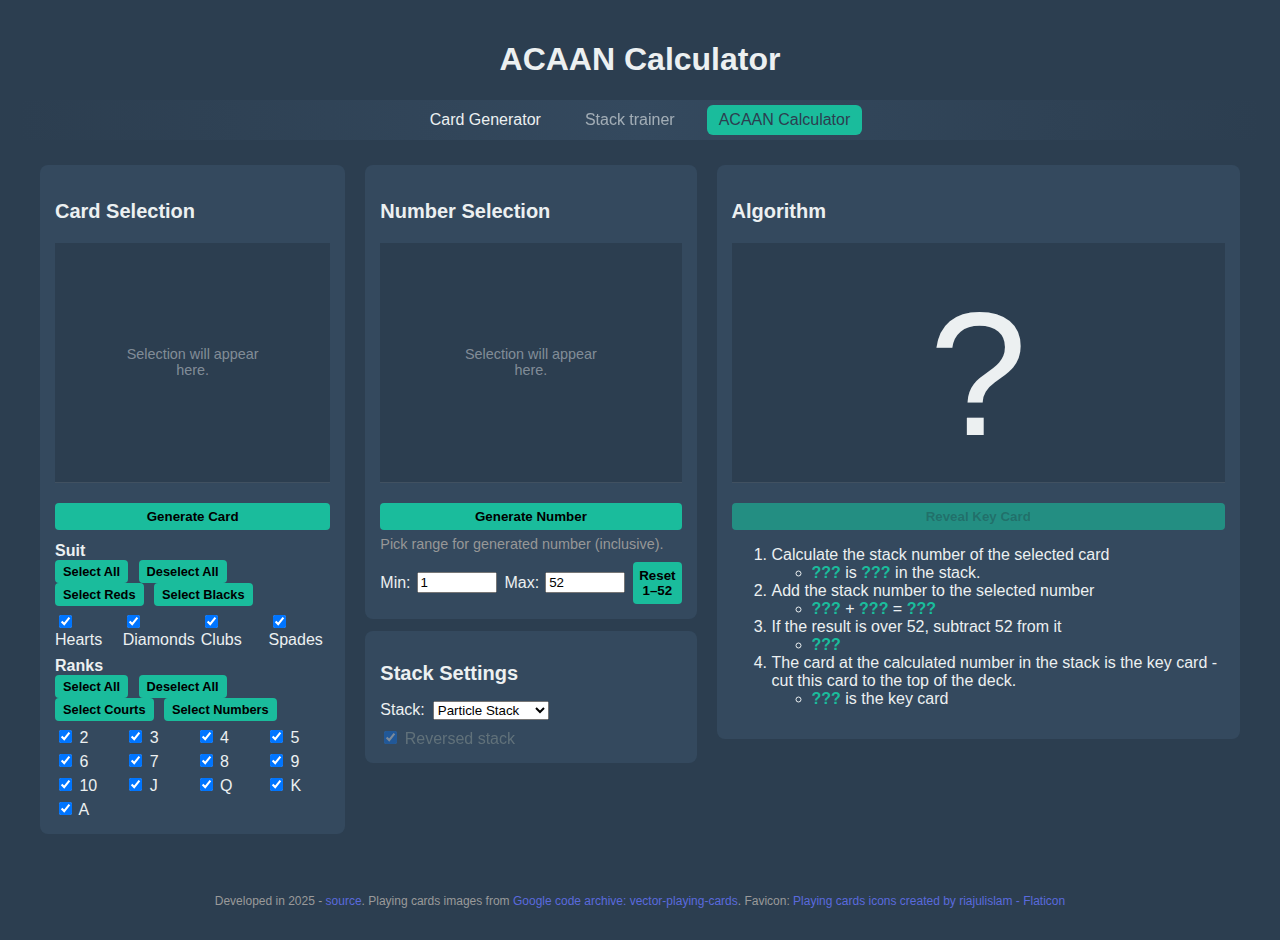
<file: acaan.html>
<html>
<head>

    <!-- Favicon -->
<link rel="icon" type="image/png" href="images/favicon.png"/>
<!--  -->

    <link rel="stylesheet" href="style/site.css">
    <link rel="stylesheet" href="style/nav.css">
    <link rel="stylesheet" href="style/footer.css">
    <link rel="stylesheet" href="style/cards.css">
    <style>

.content{
    margin-top: 25px;
}

.cards:empty::before {

    content: "Selection will appear here.";

}
.dyn-txt{
    font-weight: bold;
    color:  #1abc9c; 
;
}

.keycard-slot-txt{
    font-size: 11em;
}

.disabled-btn{
    opacity: 0.6;
    cursor: not-allowed;
}

    </style>

    <title>ACAAN helper</title>
</head>
<body>
    <h1>ACAAN Calculator</h1>
<nav class="top-nav">
    <div class="nav-links">
        <a class="nav-button" href="cards.html">Card Generator</a>
        <a class="nav-button dead-link" href="stack.html">Stack trainer</a>
        <a class="active-page">ACAAN Calculator</a>
    </div>
</nav>
<div class="content">
<div class="panels">
    <!-- Left column: Card generation -->
    <div class="panel">
        <p class="panel-titles">Card Selection</p>
        <div class="card-tray">
            <div class="cards" id="cards"></div>
        </div>
        <button id="cardGenBut" style="display:block;width:100%">Generate Card</button>

        <div class="card-options" style="margin-top:12px;">
            <div class="options-group">
                <strong>Suit</strong>
                <div class="select-buttons">
                    <button type="button" id="selectAllSuits">Select All</button>
                    <button type="button" id="deselectAllSuits">Deselect All</button>
                    <button type="button" id="selectReds">Select Reds</button>
                    <button type="button" id="selectBlacks">Select Blacks</button>
                </div>
                <div class="grid-modal-check-boxes" style="margin-top:6px;">
                    <label><input type="checkbox" class="suit" value="hearts" checked> Hearts</label>
                    <label><input type="checkbox" class="suit" value="diamonds" checked> Diamonds</label>
                    <label><input type="checkbox" class="suit" value="clubs" checked> Clubs</label>
                    <label><input type="checkbox" class="suit" value="spades" checked> Spades</label>
                </div>
            </div>

            <div class="options-group" style="margin-top:8px;">
                <strong>Ranks</strong>
                <div class="select-buttons">
                    <button type="button" id="selectAllRanks">Select All</button>
                    <button type="button" id="deselectAllRanks">Deselect All</button>
                    <button type="button" id="selectAllCourtsRanks">Select Courts</button>
                    <button type="button" id="selectAllNumsRanks">Select Numbers</button>
                </div>
                <div class="grid-modal-check-boxes" id="rankCheckboxes" style="margin-top:6px;"></div>
            </div>

        </div>
    </div>

    <!-- Middle column: Number panel with Stack settings underneath -->
    <div style="display:flex;flex-direction:column;gap:12px;">
        <div class="panel">
            <p class="panel-titles">Number Selection</p>
            <div class="card-tray" style="margin-top:6px;">
                <div class="cards" id="numberDisplay"></div>
            </div>
            <button id="numGenBtn" style="display:block;width:100%;margin-top:8px;">Generate Number</button>

            <div style="margin-top:6px; font-size:0.9em; color:#979797;">Pick range for generated number (inclusive).</div>
            <div style="margin-top:10px; display:flex; gap:8px; align-items:center;">
                <label style="display:flex;align-items:center;gap:6px;">Min:
                    <input type="number" id="numMin" value="1" min="1" style="width:80px;">
                </label>
                <label style="display:flex;align-items:center;gap:6px;">Max:
                    <input type="number" id="numMax" value="52" min="1" style="width:80px;">
                </label>
                <button id="numSetDefault" style="margin-left:auto;">Reset 1–52</button>
            </div>
        </div>

        <div class="panel stack-panel">
            <p><span class="panel-titles">Stack Settings</span></p>
            <div style="display:flex;flex-direction:column;gap:8px;">
                <div style="display:flex;align-items:center;gap:8px;">
                    <label for="stack-lst">Stack:</label>
                    <select name="stack-opt" id="stack-lst">
                        <option value="ps">Particle Stack</option>
                        <option value="newdeck">New deck order</option>
                    </select>
                </div>
                <label class="dead-link"><input type="checkbox" class="dead-link" id="rev-stack-chkbx"  value="reversed-stack" checked> Reversed stack</label>
            </div>
        </div>
    </div>

    <!-- Right column: Algorithm -->
    <div class="panel">
        <p class="panel-titles">Algorithm</p>
        <div class="card-tray">
            <div class="cards" id="keycard-slot"></div>
        </div>
        <button id="keyCardRevBtn" style="display:block;width:100%">Reveal Key Card</button>
        <ol>
            <li>Calculate the stack number of the selected card
                <ul>
                    <li><span class="dyn-txt" id="selected-card">???</span> is <span class="dyn-txt secret selected-card-stack-num" data="">???</span> in the stack. </li>
                </ul>
            </li>
            <li id="c1">PLACEHOLDER</li>
            <ul>
                <li><span class="dyn-txt" id="selected-number">???</span> <span id="c1-opperator"></span> <span class="dyn-txt secret selected-card-stack-num" data="">???</span> = <span class="dyn-txt secret c1-res">???</span></li>
            </ul>
            <li id="c2">PLACEHOLDER</li>
            <ul>
                <li id="c2-calc-alt-1"><span class="dyn-txt secret c2-res">???</span></li>
                <li id="c2-calc-alt-2"><span class="dyn-txt secret c1-res">???</span> - 52 = <span class="dyn-txt secret c2-res"></span></li>
            </ul>
            <li>The card at the calculated number in the stack is the key card - cut this card to the top of the deck.
                <ul><li><span class="dyn-txt secret keycard-txt">???</span> is the key card</li></ul>
            </li>
            
        </ol>

    </div>
</div>
</div>


<footer class="footer">
Developed in 2025 - <a target="_blank" rel="noopener noreferrer" href="https://github.com/mtb-x/mtb-xgithub.io">source</a>. Playing cards images from <a target="_blank" rel="noopener noreferrer" href="https://code.google.com/archive/p/vector-playing-cards/">Google code archive: vector-playing-cards</a>. Favicon: <a target="_blank" rel="noopener noreferrer" href="https://www.flaticon.com/free-icons/playing-cards" title="playing cards icons">Playing cards icons created by riajulislam - Flaticon</a>
</footer>

<!-- <script src="scripts/modal.js"></script> -->
<script src="scripts/data.js"></script>
<!-- Include stacks BEFORE stack logic -->
<script src="stacks/new-deck-stack.js"></script>
<script src="stacks/particle.js"></script>
<script src="scripts/stack.js"></script>
<script src="scripts/cardgen.js"></script>
<script src="scripts/acaan-algo.js"></script>
<script>
/* ---------- DOM ---------- */
const rankBox = document.getElementById("rankCheckboxes");
const generateBtn = document.getElementById("cardGenBut");
const keycardBtn = document.getElementById("keyCardRevBtn");

/* ---------- INIT ---------- */
ranks.forEach(r=>{
    const lbl = document.createElement("label");
    lbl.innerHTML = `<input type="checkbox" class="rank" value="${r.v}" checked> ${r.l}`;
    rankBox.appendChild(lbl);
});

/* ---------- SELECT ALL / NONE ---------- */
document.getElementById("selectAllSuits").addEventListener("click",()=>document.querySelectorAll(".suit").forEach(c=>{c.checked=true;}));
document.getElementById("deselectAllSuits").addEventListener("click",()=>document.querySelectorAll(".suit").forEach(c=>{c.checked=false;}));
document.getElementById("selectReds").addEventListener("click",()=>document.querySelectorAll(".suit").forEach(c=>{
    if (c.value === "hearts" || c.value === "diamonds") {
        c.checked=true;
    } else {
        c.checked=false;
    }
    
}));
document.getElementById("selectBlacks").addEventListener("click",()=>document.querySelectorAll(".suit").forEach(c=>{
    if (c.value === "hearts" || c.value === "diamonds") {
        c.checked=false;
    } else {
        c.checked=true;
    }
    
}));

document.getElementById("selectAllRanks").addEventListener("click",()=>document.querySelectorAll(".rank").forEach(c=>{c.checked=true;}));
document.getElementById("deselectAllRanks").addEventListener("click",()=>document.querySelectorAll(".rank").forEach(c=>{c.checked=false;}));
document.getElementById("selectAllCourtsRanks").addEventListener("click",()=>document.querySelectorAll(".rank").forEach(c=>{
    if (c.value > 10) {
        c.checked=true;
    } else {
        c.checked=false;
    }
    // Special case for Ace
    if (c.value == 14){
        c.checked=false;
    }
    
}));
document.getElementById("selectAllNumsRanks").addEventListener("click",()=>document.querySelectorAll(".rank").forEach(c=>{
    if (c.value <= 10) {
        c.checked=true;
    } else {
        c.checked=false;
    }
    // Special case for Ace
    if (c.value == 14){
        c.checked=true;
    }
}));

// Handle key card reveal
let showingSecrets = false;
keycardBtn.addEventListener("click", ()=>{
    showingSecrets = !showingSecrets;
    document.querySelectorAll(".secret").forEach(span => {
        if (showingSecrets) {
            runAlgorithm()
            if (lastGenCard === null){
                span.textContent = "???";
            } else {
                span.textContent = span.data;
            }
        } else {
        span.textContent = "???";
        document.getElementById("c2-calc-alt-2").hidden = true;
        document.getElementById("c2-calc-alt-1").hidden = false;
        }
    });
    if (showingSecrets){
        keycardBtn.textContent = "Hide key card";
    } else {
        keycardBtn.textContent = "Reveal key card";
    }
    if (!showingSecrets){
        hideKeyCard();
    }
});

let lastGenCard = null;
let lastGenCardStackNum = null;
let lastGenNum = null;

// Initially disable the Reveal Key Card button until both a card and a number exist
function updateKeycardButtonState(){
    const ready = (lastGenCard !== null) && (lastGenNum !== null);
    if (ready){
        keycardBtn.disabled = false;
        keycardBtn.title = '';
        keycardBtn.classList.remove('disabled-btn');
    } else {
        keycardBtn.disabled = true;
        // keycardBtn.title = 'Generate a card + number first';
        keycardBtn.classList.add('disabled-btn');
    }
}
updateKeycardButtonState();



function log(c){
    console.log("card:", c);
    lastGenCard = c;
    // document.getElementById("selected-card").textContent = `${c.rank} of ${c.suit}`;
    document.getElementById("selected-card").textContent = capitalizeFirstLetter(get_rank_name(c)) + ` of ${c.s.label}`;
    const stackNum = get_stack_number_for_card(c);
    lastGenCardStackNum = stackNum;
    document.querySelectorAll(".selected-card-stack-num").forEach(el => {
        el.data = stackNum;
        if (showingSecrets) {
            el.textContent = stackNum;
        }
    });
    // document.getElementById("selected-card-stack-num").data = stackNum;
    // if (showingSecrets) {
    //     document.getElementById("selected-card-stack-num").textContent = stackNum;
    // }
    updateKeycardButtonState();
}

/* ---------- LOGIC ---------- */
generateBtn.addEventListener("click", genCardsCallLocal);
function genCardsCallLocal(){
    let numOCards = 1;
    let suitNames = [...document.querySelectorAll(".suit:checked")].map(s=>s.value);
    let rankVals = [...document.querySelectorAll(".rank:checked")].map(r=>+r.value);
    let noDupes = false;
    let jokers = false;
    // minimal fallbacks used by cardgen.js
    window.showStack = window.showStack || false;
    // window.log = window.log || function(c){ console.log("card:", c); };
    window.get_stack_number_for_card = window.get_stack_number_for_card || function(){ return 0; };
    generateCards(numOCards, suitNames, rankVals, noDupes, jokers)
    runAlgorithm()
}

/* ---------- NUMBER GENERATOR ---------- */
const numberDisplay = document.getElementById("numberDisplay");
const numGenBtn = document.getElementById("numGenBtn");
const numMinInput = document.getElementById("numMin");
const numMaxInput = document.getElementById("numMax");
const numSetDefault = document.getElementById("numSetDefault");

function clampInt(v, fallback){
    const n = parseInt(v, 10);
    return Number.isFinite(n) ? n : fallback;
}

function showNumber(n){
    numberDisplay.textContent = n;
    numberDisplay.style.fontSize = '8rem';
    numberDisplay.style.display = 'flex';
    numberDisplay.style.alignItems = 'center';
    numberDisplay.style.justifyContent = 'center';
    // numberDisplay.style.height = '140px';
    document.getElementById("selected-number").textContent = n;
    lastGenNum = n;
    runAlgorithm()
    updateKeycardButtonState();
}

function generateNumber(){
    let min = clampInt(numMinInput.value, 1);
    let max = clampInt(numMaxInput.value, 52);
    if (min < 1) min = 1;
    if (max < 1) max = 1;
    if (min > max){
        // swap
        const t = min; min = max; max = t;
    }
    const range = max - min + 1;
    const n = Math.floor(Math.random() * range) + min;
    showNumber(n);
}

numGenBtn.addEventListener('click', generateNumber);
numSetDefault.addEventListener('click', ()=>{
    numMinInput.value = 1;
    numMaxInput.value = 52;
});


</script>
</body>
</html>
</file>
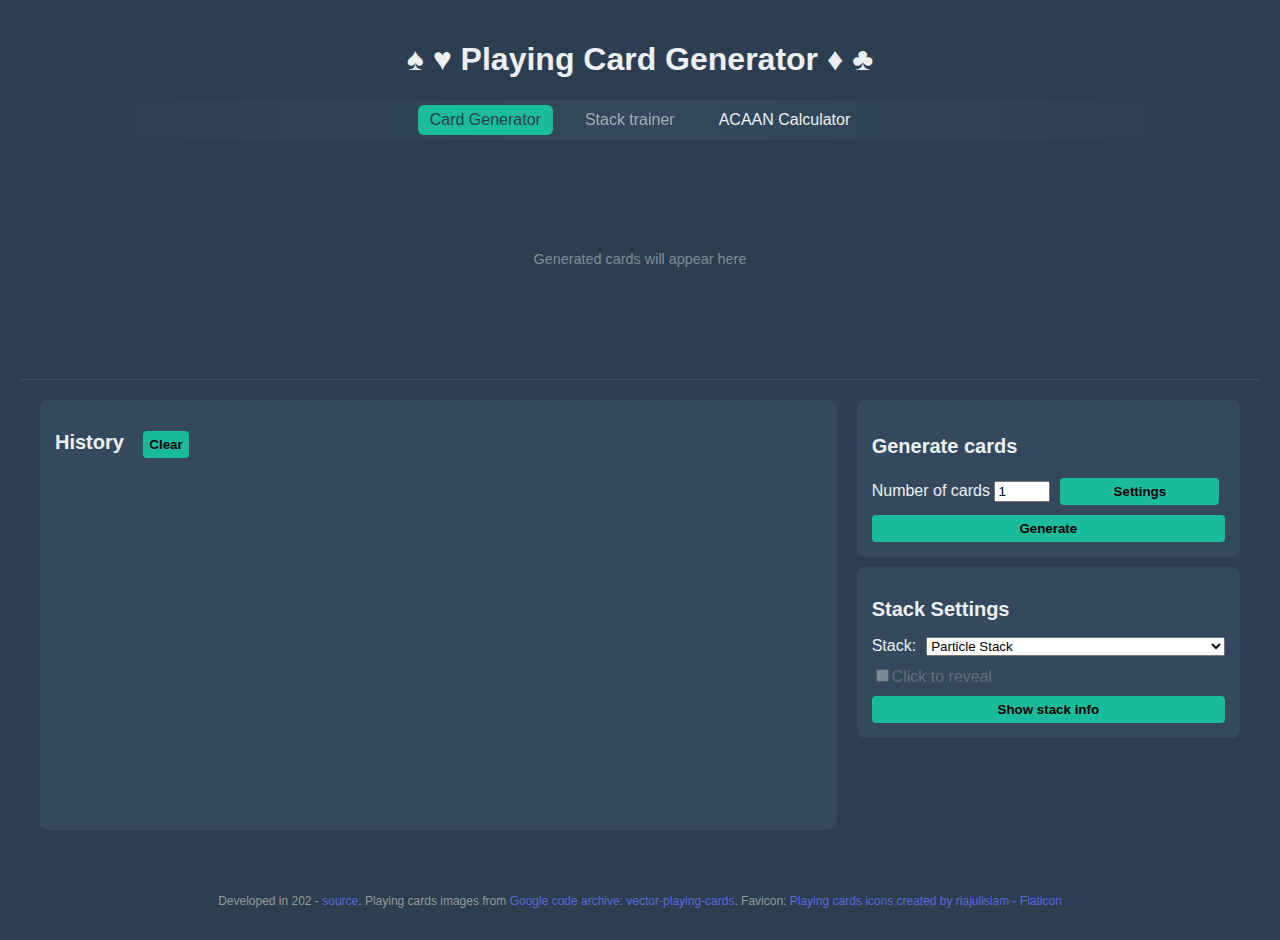
<file: cards.html>
<!DOCTYPE html>
<html lang="en">
<head>
<meta charset="UTF-8">
<title>Playing Card Generator</title>

<link rel="stylesheet" href="style/site.css">
<link rel="stylesheet" href="style/nav.css">
<link rel="stylesheet" href="style/footer.css">
<link rel="stylesheet" href="style/cards.css">
<style>

.stack-label {
    display:block;
    margin-bottom: 3px;
    font-size: 10px;
    text-align: center;
}

.panels {
    display: flex;
    gap: 20px;
    max-width: 1200px;
    margin: 0 auto;
    align-items: flex-start;
}
.panel {background:#34495e; padding:15px; border-radius:8px;}
.history {
    flex: 1;
    height: 400px;
    overflow-y: auto;
    width:20px;
}

.stack-panel {
    flex: 1; /* smaller panel */
}
.history .hist-log-stack-txt {
    display: none; /* by default, have these hidden */
    color: #787878;
}

.flex-col {
    display: flex;
    flex-direction: column;
    gap: 10px; /* space between select and button */
}

.flex-col select,
.flex-col button {
    width: 100%; 
}

.flex-row {
    display: flex;
    align-items: center;
    gap: 10px;
}

.right-panes{
    flex:0.5;
}



.flex-row label {
    white-space: nowrap; /* prevents label wrapping */
}



.card-count { font-size:0.9em; margin-top:8px; color:#ecf0f1; }






</style>
<!-- Favicon -->
<link rel="icon" type="image/png" href="images/favicon.png"/>
<!--  -->
</head>
<h1>&spades; &hearts; Playing Card Generator &diams; &clubs;</h1>
<body>
    <nav class="top-nav">
    <div class="nav-links">
        <a class="active-page">Card Generator</a>
        <a class="nav-button dead-link" href="stack.html">Stack trainer</a>
        <a class="nav-button" href="acaan.html">ACAAN Calculator</a>
    </div>
</nav>

<div class="content">



<div class="card-tray">
    <div class="cards" id="cards"></div>
</div>

<div class="panels">
    <div class="panel history">
        <p><span class="panel-titles">History</span> <button style="margin-left: 15px;"id="clearhist">Clear</button></p>
        <ul id="history"></ul>
    </div>

    <div class="right-panes flex-col">
    <div class="panel">
        <p class="panel-titles">Generate cards</p>
        <div class="flex-col">
        <div class="flex-row">
        <div>
            <label>Number of cards</label>
            <input type="number" id="count" min="1" max="54" value="1">
        </div>
        <button id="settingsBtn" style="width: 45%;">Settings</button>
        </div>
        <button id="generateBtn">Generate</button>
        </div>
    </div>

    <div class="panel stack-panel">
        <p><span class="panel-titles">Stack Settings</span></p>
        <div class="flex-col">
        <div class="flex-row">
        <label for="stack-opt">Stack:</label>
        <select name="stack-opt" id="stack-lst">
            <option value="ps">Particle Stack</option>
            <option value="newdeck">New deck order</option>
        </select></div>
        <label class="dead-link"><input type="checkbox" class="dead-link" value="stck-clk2revl-enabled" unchecked>Click to reveal</label>
        <button id="stackToggleBtn">Show stack info</button>
        </div>
    </div>
    </div>
</div>

<!-- Modal -->
<div class="modal" id="modal">
    <div class="modal-content">
        <button class="close-btn" id="closeModal">X</button>
        <h2>Customise generation settings</h2>

        <div class="modal-group">
            <strong>Suit</strong>
            <div class="select-buttons">
                <button type="button" id="selectAllSuits">Select All</button>
                <button type="button" id="deselectAllSuits">Deselect All</button>
                <button type="button" id="selectReds">Select Reds</button>
                <button type="button" id="selectBlacks">Select Blacks</button>
            </div>
            <div class="grid-modal-check-boxes">
                <label><input type="checkbox" class="suit" value="hearts" checked> Hearts</label>
                <label><input type="checkbox" class="suit" value="diamonds" checked> Diamonds</label>
                <label><input type="checkbox" class="suit" value="clubs" checked> Clubs</label>
                <label><input type="checkbox" class="suit" value="spades" checked> Spades</label>
            </div>
        </div>

        <div class="modal-group">
            <strong>Ranks</strong>
            <div class="select-buttons">
                <button type="button" id="selectAllRanks">Select All</button>
                <button type="button" id="deselectAllRanks">Deselect All</button>
                <button type="button" id="selectAllCourtsRanks">Select Courts</button>
                <button type="button" id="selectAllNumsRanks">Select Numbers</button>
            </div>
            <div class="grid-modal-check-boxes" id="rankCheckboxes"></div>
        </div>

        <div class="modal-group">
            <strong>Additional settings</strong>
            <div class="grid-modal-check-boxes">
                <label><input type="checkbox" id="noDupes" checked> Prevent duplicates</label>
                <label><input type="checkbox" id="jokers"> Include jokers</label>
            </div>
        </div>

        <div class="card-count" id="cardCountDisplay">Possible cards: 0</div>
    </div>
</div>
</div>
  <footer class="footer">
    Developed in 202 - <a target="_blank" rel="noopener noreferrer" href="https://github.com/mtb-x/mtb-xgithub.io">source</a>. Playing cards images from <a target="_blank" rel="noopener noreferrer" href="https://code.google.com/archive/p/vector-playing-cards/">Google code archive: vector-playing-cards</a>. Favicon: <a target="_blank" rel="noopener noreferrer" href="https://www.flaticon.com/free-icons/playing-cards" title="playing cards icons">Playing cards icons created by riajulislam - Flaticon</a>
  </footer>
<!-- Include stacks BEFORE main JS <script> -->
<script src="stacks/new-deck-stack.js"></script><!-- const new_deck_stack-->
<script src="stacks/particle.js"></script><!-- const new_deck_stack-->

<!-- Scripts -->
<script src="scripts/modal.js"></script>
<script src="scripts/data.js"></script>
<script src="scripts/stack.js"></script>
<script src="scripts/cardgen.js"></script>
<script>

/* ---------- DOM ---------- */
const rankBox = document.getElementById("rankCheckboxes");
const historyList = document.getElementById("history");
const settingsBtn = document.getElementById("settingsBtn");
const modal = document.getElementById("modal");
const closeModal = document.getElementById("closeModal");
const generateBtn = document.getElementById("generateBtn");
const cardCountDisplay = document.getElementById("cardCountDisplay");
const clearHistBtn = document.getElementById("clearhist");
const toggleStackBtn = document.getElementById("stackToggleBtn");

/* ---------- INIT ---------- */
ranks.forEach(r=>{
    const lbl = document.createElement("label");
    lbl.innerHTML = `<input type="checkbox" class="rank" value="${r.v}" checked> ${r.l}`;
    rankBox.appendChild(lbl);
});

/* ---------- SELECT ALL / NONE ---------- */
document.getElementById("selectAllSuits").addEventListener("click",()=>document.querySelectorAll(".suit").forEach(c=>{c.checked=true;updateCardCount();}));
document.getElementById("deselectAllSuits").addEventListener("click",()=>document.querySelectorAll(".suit").forEach(c=>{c.checked=false;updateCardCount();}));
document.getElementById("selectReds").addEventListener("click",()=>document.querySelectorAll(".suit").forEach(c=>{
    if (c.value === "hearts" || c.value === "diamonds") {
        c.checked=true;
    } else {
        c.checked=false;
    }
    updateCardCount();
}));
document.getElementById("selectBlacks").addEventListener("click",()=>document.querySelectorAll(".suit").forEach(c=>{
    if (c.value === "hearts" || c.value === "diamonds") {
        c.checked=false;
    } else {
        c.checked=true;
    }
    updateCardCount();
}));

document.getElementById("selectAllRanks").addEventListener("click",()=>document.querySelectorAll(".rank").forEach(c=>{c.checked=true;updateCardCount();}));
document.getElementById("deselectAllRanks").addEventListener("click",()=>document.querySelectorAll(".rank").forEach(c=>{c.checked=false;updateCardCount();}));
document.getElementById("selectAllCourtsRanks").addEventListener("click",()=>document.querySelectorAll(".rank").forEach(c=>{
    if (c.value > 10) {
        c.checked=true;
    } else {
        c.checked=false;
    }
    // Special case for Ace
    if (c.value == 14){
        c.checked=false;
    }
    updateCardCount();
}));
document.getElementById("selectAllNumsRanks").addEventListener("click",()=>document.querySelectorAll(".rank").forEach(c=>{
    if (c.value <= 10) {
        c.checked=true;
    } else {
        c.checked=false;
    }
    // Special case for Ace
    if (c.value == 14){
        c.checked=true;
    }
    updateCardCount();
}));


/* ---------- MODAL CARD COUNT UPDATE ---------- */
function updateCardCount(){
    const suitsSelected = [...document.querySelectorAll(".suit:checked")].map(s=>s.value);
    const ranksSelected = [...document.querySelectorAll(".rank:checked")].map(r=>+r.value);
    const jokers = document.getElementById("jokers").checked;

    let deckCount = 0;
    suits.forEach(s=>{
        if(suitsSelected.length && !suitsSelected.includes(s.name)) return;
        ranks.forEach(r=>{
            if(!ranksSelected.includes(r.v)) return;
            deckCount++;
        });
    });
    if(jokers){
        deckCount++;
        deckCount++;
    }
    cardCountDisplay.textContent = `Possible cards: ${deckCount}`;
}
document.querySelectorAll(".color, .suit, .rank, #jokers").forEach(el=>el.addEventListener("change", updateCardCount));
updateCardCount() // Invoke first time

/* ---------- LOGIC ---------- */
generateBtn.addEventListener("click", genCardsCallLocal);
function genCardsCallLocal(){
    let numOCards = +document.getElementById("count").value;
    let suitNames = [...document.querySelectorAll(".suit:checked")].map(s=>s.value);
    let rankVals = [...document.querySelectorAll(".rank:checked")].map(r=>+r.value);
    let noDupes = document.getElementById("noDupes").checked;
    let jokers = document.getElementById("jokers").checked;
    generateCards(numOCards, suitNames, rankVals, noDupes, jokers)
}

/* ---------- HISTORY LIST ---------- */

function log(c){
    const li = document.createElement("li");
    const cardName = c.joker 
        ? `${c.color} Joker` 
        : capitalizeFirstLetter(get_rank_name(c)) + ` of ${c.s.label}`;
    const stackNumber = get_stack_number_for_card(c);
    let show_stack_style = showStack ? "inline" : "none";
    li.innerHTML = `${cardName} <span class="hist-log-stack-txt" style="display:${show_stack_style}">(Stack: ${stackNumber})</span>`;
    historyList.appendChild(li);
}

clearHistBtn.addEventListener("click", () => {
  console.log("Clearing history")
  // remove everything from list
  historyList.innerHTML = '';
});

/* ---------- STACK NUMBERS ---------- */
// toggle showing stack info
toggleStackBtn.addEventListener("click", () => {
  showStack = !showStack // flip showStack bool
  toggleStackBtn.textContent = showStack ? "Hide stack info" : "Show stack info"
  const sls = document.querySelectorAll("p.stack-label");
    sls.forEach(p => {
        p.style.display = showStack ? "block" : "none";
    });
  const spans = document.querySelectorAll(".hist-log-stack-txt");
    spans.forEach(p => {
        p.style.display = showStack ? "inline" : "none";
    });
});





</script>
</body>
</html>
</file>
<file: style/site.css>
body {
    font-family: Arial, sans-serif;
    background: #2c3e50;
    color: #ecf0f1;
    padding: 20px;
    display: flex;
    flex-direction: column;
    min-height: 100vh;
    margin: 0;
}
/* The main content grows to fill space */
.content {
    flex: 1;
}
h1 { text-align: center; }


/* Generic button styling */

button {
    background: #1abc9c; 
    font-weight: bold; 
    cursor: pointer; 
    padding: 6px; border-radius: 4px; border: none;
}
button:hover { background: #16a085; }

.panels {
    display: flex;
    gap: 20px;
    max-width: 1200px;
    margin: 0 auto;
    align-items: flex-start;
}
.panel {background:#34495e; padding:15px; border-radius:8px;}

/* Modal settings */
.modal {
  display: flex;
  justify-content: center;
  align-items: center;
  position: fixed;
  top:0; left:0; width:100%; height:100%;
  background: rgba(0,0,0,0.7);
  opacity: 0;
  pointer-events: none;
  z-index: 1000;
  transition: opacity 0.3s ease;
}

.modal.show {
  opacity: 1;
  pointer-events: auto;
}

.modal-content {
  background:#34495e;
  padding:20px;
  border-radius:8px;
  max-width:700px;
  width:90%;
}
.close-btn { float:right; background:#c0392b; border:none; color:white; padding:4px 10px; font-weight:bold; cursor:pointer; }
.close-btn:hover { background:#e74c3c; }

.modal-group { margin-bottom:12px; font-size:0.85em; }
.modal-group label { display:block; margin-left:12px; }
.modal-group strong{ 
    display: block;       /* ensure it's on its own line */
    margin-bottom: 4px;   /* increase this value for more space */
}
.select-buttons { margin-bottom:6px; }
.select-buttons button { margin-right:6px; padding:4px 8px; font-size:0.8em; border:none; border-radius:4px; cursor:pointer; }
.select-buttons button:hover { background:#16a085; }

/* Show rank checkboxes in grid layout */
.grid-modal-check-boxes {
    display: grid;
    grid-template-columns: repeat(4, 1fr); /* two columns */
    gap: 4px 6px; /* vertical and horizontal gap */
}


.dead-link {
    position: relative;
    color: #7f8c8d;
    cursor: not-allowed;
    opacity: 0.6;
    pointer-events: auto; /* allow hover */
    text-decoration: none;
}

/* Prevent click */
.dead-link:active {
    pointer-events: none;
}

/* Tooltip bubble */
.dead-link::after {
    content: "Coming soon";
    position: absolute;
    bottom: -38px;
    left: 50%;
    transform: translateX(-50%) scale(0.95);
    
    background: #1abc9c;
    color: #2c3e50;
    padding: 6px 10px;
    border-radius: 8px;
    font-size: 0.75em;
    white-space: nowrap;

    opacity: 0;
    pointer-events: none;
    transition: opacity 0.2s ease, transform 0.2s ease;
}

/* Speech bubble arrow */
.dead-link::before {
    content: "";
    position: absolute;
    bottom: -14px;
    left: 50%;
    transform: translateX(-50%);

    border-width: 6px;
    border-style: solid;
    border-color: transparent transparent #1abc9c transparent;

    opacity: 0;
    transition: opacity 0.2s ease;
}

/* Show tooltip on hover */
.dead-link:hover::after,
.dead-link:hover::before {
    opacity: 1;
    transform: translateX(-50%) scale(1);
}

.dead-link:hover {
    animation: wiggle 0.3s ease-in-out;
}

@keyframes wiggle {
    0% { transform: rotate(0deg); }
    25% { transform: rotate(-1deg); }
    50% { transform: rotate(1deg); }
    100% { transform: rotate(0deg); }
}

@keyframes shake {
    0% { transform: translateX(0); }
    25% { transform: translateX(-4px); }
    50% { transform: translateX(4px); }
    75% { transform: translateX(-2px); }
    100% { transform: translateX(0); }
}

/* Utility class to apply a subtle horizontal shake on hover
.shake-btn:hover {
    animation: shake 0.35s ease-in-out;
} */

.panel-titles{
    font-size:20px;
    font-weight: bold;
}

/* Disabled button tooltip (appears above the element) */
.disabled-btn {
    position: relative; /* ensure pseudo elements are positioned correctly */
}
.disabled-btn::after {
    content: "Generate a card + number first";
    position: absolute;
    top: -40px;
    left: 50%;
    transform: translateX(-50%) scale(0.95);
    background: #1abc9c;
    color: #2c3e50;
    padding: 6px 10px;
    border-radius: 8px;
    font-size: 0.85em;
    white-space: nowrap;
    opacity: 0;
    pointer-events: none;
    transition: opacity 0.2s ease, transform 0.2s ease;
    z-index: 4000;
}
.disabled-btn::before {
    content: "";
    position: absolute;
    top: -14px;
    left: 50%;
    transform: translateX(-50%);
    border-width: 6px;
    border-style: solid;
    border-color: #1abc9c transparent transparent transparent;
    opacity: 0;
    transition: opacity 0.2s ease;
    z-index: 4000;
}
.disabled-btn:hover {
    animation: shake 0.35s ease-in-out;
}
.disabled-btn:hover::after,
.disabled-btn:hover::before {
    opacity: 1;
    transform: translateX(-50%) scale(1);
}
</file>
<file: style/nav.css>
.top-nav {
    position: sticky;
    top: 0;
    z-index: 1000;

    display: flex;
    justify-content: center;   /* 👈 center links */
    align-items: center;

    padding: 5px 24px;
    /* background: linear-gradient(135deg, #2c3e50, #34495e); */
    background: linear-gradient(
        90deg,
        #2c3e50 0%,
        #34495e 50%,
        #2c3e50 100%
    );
    /* box-shadow: 0 4px 10px rgba(0,0,0,0.4); */
}

/* Links container */
.nav-links {
    display: flex;
    gap: 20px;
}

/* Links */
.nav-links a {
    color: #ecf0f1;
    text-decoration: none;
    font-weight: 500;
    padding: 6px 12px;
    border-radius: 6px;
    transition: background 0.25s ease, transform 0.15s ease;
}

/* Hover effect */
.nav-links .nav-button:hover {
    background: rgba(26, 188, 156, 0.25);
    transform: translateY(-1px);
}

/* Active link (optional) */
.nav-links .active-page {
    background: #1abc9c;
    color: #2c3e50;
}

/* Responsive */
@media (max-width: 600px) {
    .nav-links {
        flex-wrap: wrap;
        justify-content: center;
    }
}
</file>
<file: style/footer.css>
/* Footer styling */
.footer {
    /* background: #1abc9c; */
    color: rgb(154, 154, 154);
    text-align: center;
    padding: 12px;
    font-size: 12px;
    /* font-weight: bold; */
}

.footer a {
    text-decoration: none;
    color: rgb(90, 106, 221);
}
</file>
<file: style/cards.css>
/* --- CARD TRAY (FIXED TOP AREA) --- */
.card-tray {
    position: sticky;
    top: 60px; /* below nav + title */
    /* z-index: 500; */

    background: #2c3e50;
    padding: 10px 0 14px;
    margin-bottom: 20px;

    border-bottom: 1px solid rgba(255,255,255,0.1);

    align-items: center;
    height: 215px; 
}

/* Horizontal scrolling card row */
.cards {
    display: flex;
    flex-wrap: nowrap;          /* 👈 prevent wrapping */
    gap: 16px;

    overflow-x: auto;           /* 👈 horizontal scroll */
    overflow-y: hidden;

    padding: 20px 20px;
    scroll-behavior: smooth;

    justify-content: center;
}

.cards:empty {
    justify-content: center;
    align-items: center;
}

.cards:empty::before {
    position: absolute;
    top: 50%;
    left: 50%;
    transform: translate(-50%, -50%);
    content: "Generated cards will appear here";
    color: rgba(236, 240, 241, 0.45);
    font-size: 0.9em;
    text-align: center;
    pointer-events: none;
}


/* Prevent cards from shrinking */
.card {
    flex: 0 0 auto;
}

/* Optional: nicer scrollbar */
.cards::-webkit-scrollbar {
    height: 10px;
}

.cards::-webkit-scrollbar-track {
    background: #34495e;
    border-radius: 10px;
}

.cards::-webkit-scrollbar-thumb {
    background: #1abc9c;
    border-radius: 10px;
}

.cards::-webkit-scrollbar-thumb:hover {
    background: #16a085;
}

.card-tray::after {
    content: "";
    position: absolute;
    bottom: 0;
    left: 0;
    right: 0;
    height: 12px;
    background: linear-gradient(
        to bottom,
        rgba(44,62,80,0),
        rgba(44,62,80,1)
    );
    pointer-events: none;
}

/* .cards { display: flex; flex-wrap: wrap; gap: 16px; justify-content: center; margin-bottom: 30px; } */

.card {
    width: 110px; height: 160px; background: #ecf0f1; border-radius: 10px; padding: 8px; margin-top:5px;
    box-shadow: 0 6px 12px rgba(0,0,0,0.4); animation: deal 0.4s ease-out forwards; opacity:0; position: relative;
}

@keyframes deal { to { opacity:1; transform: translateY(0); } }

.rank { font-weight: bold; }
.rank.bottom { position: absolute; bottom: 8px; right: 8px; transform: rotate(180deg); }

.pips { display: grid; grid-template-columns: repeat(3,1fr); grid-template-rows: repeat(5,1fr); height:100%; align-items:center; justify-items:center; }
.face { font-size:3em; text-align:center; line-height:120px; }
.joker { font-size:1.8em; text-align:center; line-height:140px; }
</file>
